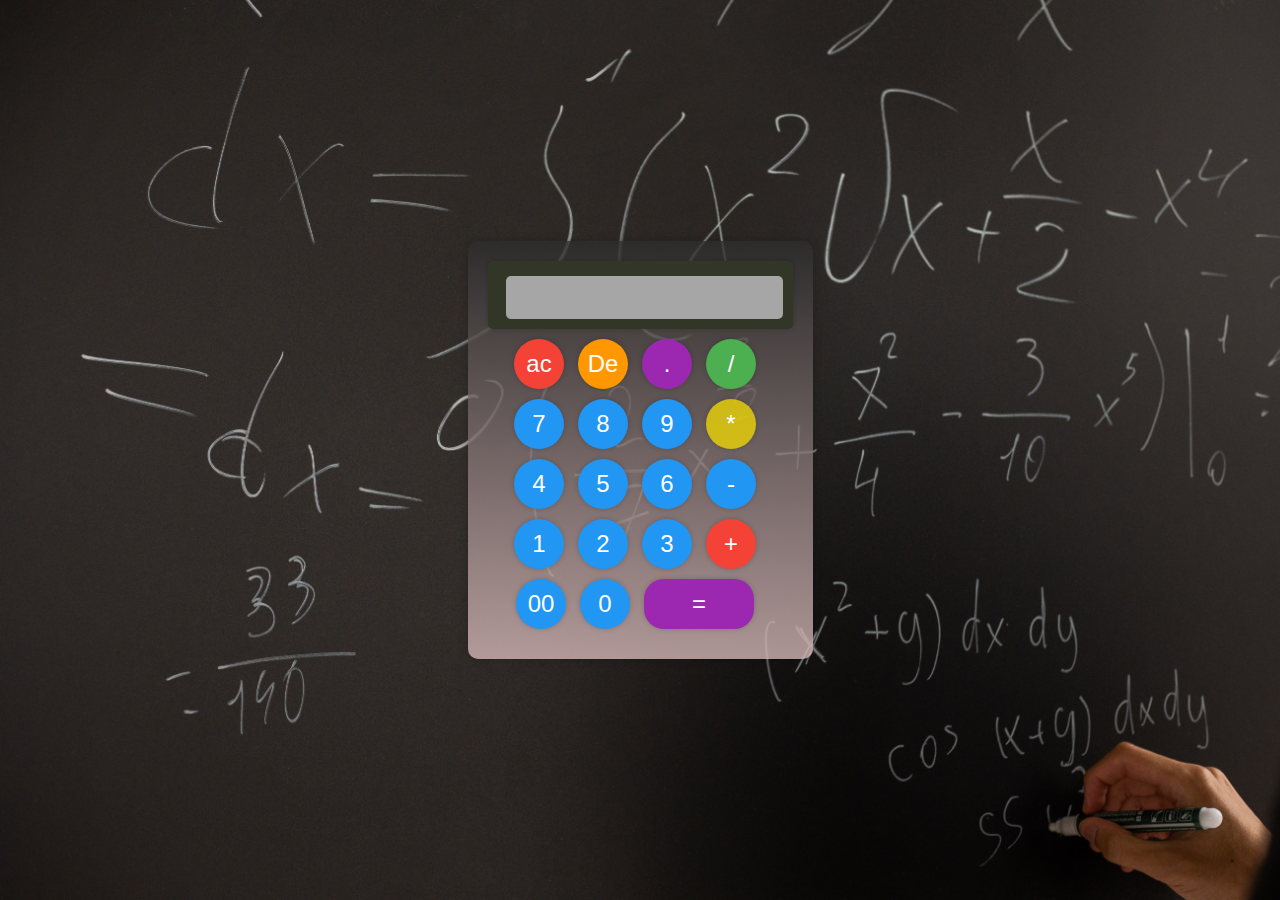
<file: index.html>
<!DOCTYPE html>
<html lang="en">

<head>
    <meta charset="UTF-8">
    <meta http-equiv="X-UA-Compatible" content="IE=edge">
    <meta name="viewport" content="width=device-width, initial-scale=1.0">
    <link rel="stylesheet" href="style.css">
    
    <title>calculater</title>
</head>

<body>
    <section id="container">
        <div class="calculater">
            <form action="#">
                <div class="display">
                    <input type="text" name="#" id="result">
                </div>
                <div class="number">
                    <div class="first">
                        <input type="button" value="ac">
                        <input type="button" value="De">
                        <input type="button" value=".">
                        <input type="button" value="/">
                    </div>
                    <div class="second">
                        <input type="button" value="7">
                        <input type="button" value="8">
                        <input type="button" value="9">
                        <input type="button" value="*">
                    </div>
                    <div class="third">
                        <input type="button" value="4">
                        <input type="button" value="5">
                        <input type="button" value="6">
                        <input type="button" value="-">
                    </div>
                    <div class="fourth">
                        <input type="button" value="1">
                        <input type="button" value="2">
                        <input type="button" value="3">
                        <input type="button" value="+">
                    </div>
                    <div class="third">
                        <input type="button" value="00">
                        <input type="button" value="0">
                        <input type="button" id="value" value="=">
                    </div>
                </div>

            </form>
        </div>
    </section>

    <script src="main.js"></script>
</body>

</html>
</file>
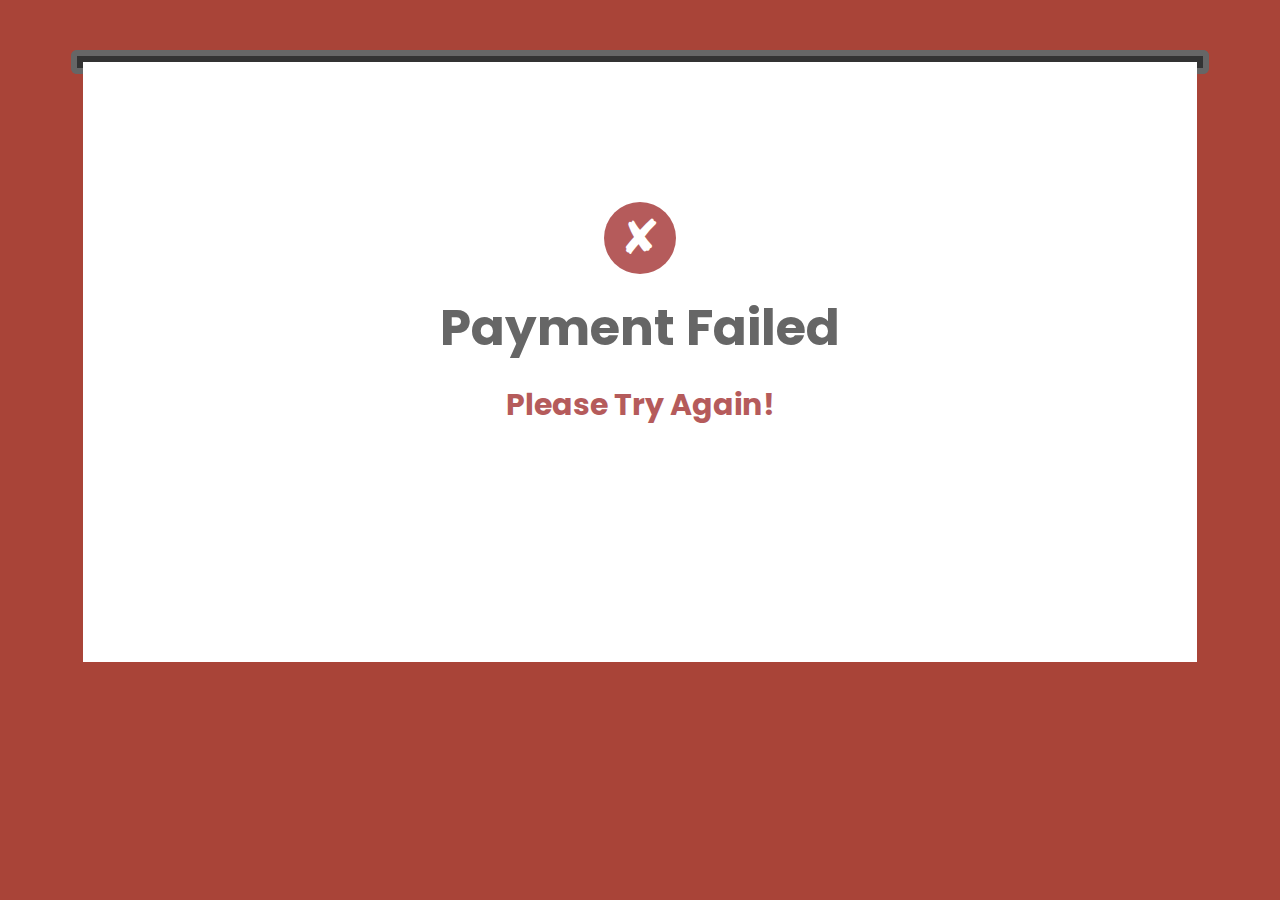
<file: failedComplete.html>
<!DOCTYPE html>
<html lang="en">

<head>
    <meta charset="UTF-8">
    <link rel="icon" href="images/dollar.png" type="image/png" sizes="16x16">
    <title>Payment Success</title>
    <link href="https://fonts.googleapis.com/css2?family=Poppins:wght@500&display=swap" rel="stylesheet">
    <link rel="stylesheet" href="sucess.css">
</head>
<style>
  body{
      background: #A94438;
  }
</style>

<body>
<div class="container">
    <div class="printer-top"></div>

    <div class="paper-container">
        <div class="printer-bottom"></div>

        <div class="paper">
            <div class="main-contents">
                <div class="success-icon Failed_Icon">&#10008;</div>
                <div class="Failed-title">
                    Payment Failed
                </div>

                <div class="order-details">
                    <div class="Failed">Please Try Again!</div>
                </div>
            </div>
            <div class="jagged-edge"></div>
        </div>
    </div>
</div>
</body>
</html>
</file>
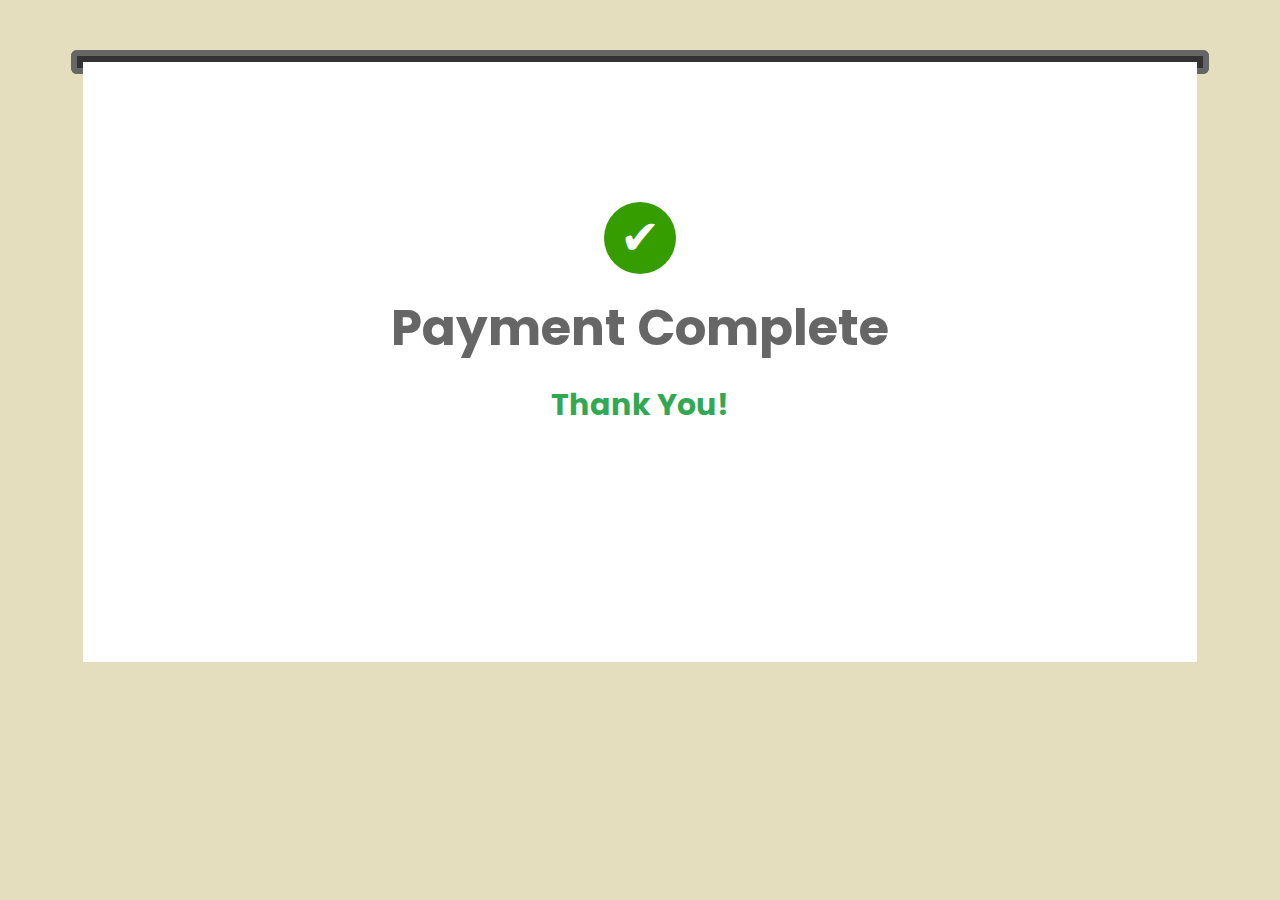
<file: success.html>
<!DOCTYPE html>
<html lang="en">

<head>
    <meta charset="UTF-8">
    <link rel="icon" href="images/dollar.png" type="image/png" sizes="16x16">
    <title>Payment Success</title>
    <link href="https://fonts.googleapis.com/css2?family=Poppins:wght@500&display=swap" rel="stylesheet">
    <link rel="stylesheet" href="sucess.css">
</head>
<style>

</style>

<body>
<div class="container">
    <div class="printer-top"></div>

    <div class="paper-container">
        <div class="printer-bottom"></div>

        <div class="paper">
            <div class="main-contents">
                <div class="success-icon">&#10004;</div>
                <div class="success-title">
                    Payment Complete
                </div>

                <div class="order-details">
                    <div class="complement">Thank You!</div>
                </div>
            </div>
            <div class="jagged-edge"></div>
        </div>
    </div>
</div>
</body>
</html>
</file>
<file: style.css>
body {
  margin: 0;
  padding: 0;
  box-sizing: border-box;
}
#container {
  background: url(./images/pexels-monstera-6238297.jpg);
  background-size: cover;
  background-repeat: no-repeat;
  display: flex;
  justify-content: center;
  align-items: center;
  height: 100vh;
  background-color: #f2f2f2;
}

.calculater {
  background: linear-gradient(
      to bottom,
      rgba(45, 44, 44, 0.8),
      rgba(211, 182, 182, 0.8)
    );
  background-size: cover;
  background-repeat: no-repeat;
  border-radius: 10px;
  box-shadow: 0 0 10px rgba(0, 0, 0, 0.2);
  padding: 20px;
  text-align: center;
}

.display {
  margin-bottom: 10px;
}

input[type="text"] {
  width: 90%;
  padding: 10px;
  border: none;
  border-radius: 5px;
  font-size: 20px;
  text-align: left;
  background-color: #a6a6a6;
  color: #fff;
}

input[type="button"] {
  width: 50px;
  height: 50px;
  border: none;
  border-radius: 50%;
  font-size: 24px;
  background-color: #2196f3;
  margin-right: 10px;
  margin-bottom: 10px;
  box-shadow: 0 0 5px rgba(0, 0, 0, 0.2);
  color: #fff;
  transition: background-color 0.3s ease;
}

input[type="button"]:hover {
  background-color: #1976d2;
}

/* Custom styles for the calculator buttons */
input[value="ac"] {
  background-color: #f44336;
}

input[value="De"] {
  background-color: #ff9800;
}

input[value="."] {
  background-color: #9c27b0;
}

input[value="/"] {
  background-color: #4caf50;
}

input[value="*"] {
  background-color: #f2da01c2;
}

input[value="-"] {
  background-color: #2196f3;
}

input[value="+"] {
  background-color: #f44336;
}

input[value="="] {
  background-color: #9c27b0;
  width: 110px;
  border-radius: 20px;
}
input[value="="]:hover {
  background-color: #313626;
}
/* Custom styles for the calculator display */
.display {
  background-color: #313626;
  border-radius: 5px;
  box-shadow: 0 0 5px rgba(0, 0, 0, 0.2);
  padding: 10px;
  font-size: 36px;
  text-align: right;
  color: #000;
  overflow: hidden;
  white-space: nowrap;
  text-overflow: ellipsis;
}


/* media query to make the application is responsive  */
/* Media queries */
@media screen and (max-width: 768px) {
  .calculater {
    padding: 10px;
  }

  input[type="text"] {
    font-size: 16px;
  }

  input[type="button"] {
    font-size: 20px;
    width: 40px;
    height: 40px;
  }

  input[value="="] {
    width: 90px;
    border-radius: 10px;
  }

  .display {
    font-size: 24px;
  }
}

@media screen and (max-width: 480px) {
  input[type="text"] {
    font-size: 14px;
  }

  input[type="button"] {
    font-size: 16px;
    width: 30px;
    height: 30px;
  }

  input[value="="] {
    width: 70px;
    border-radius: 5px;
  }

  .display {
    font-size: 20px;
  }
}
@media screen and (max-height:230px) {
    #container{
      max-height: 100vh
    }
    .calculater{
      max-height:100%;
    }
  
  input[type="button"]{
  width: 20px;
  height: 15px;
  /* margin: 0; */
  font-size: 10px;
}


  
}
</file>
<file: sucess.css>
body {
    background: #E4DEBE;
}

.container {
    max-width:90%;
    margin: 50px auto;
    overflow: hidden;

}
@media (max-width: 767px) {
    .container {
        max-width: 70% !important;/* Set a maximum width of 100% for small screens */
    }
}

.printer-top {
    z-index: 1;
    border: 6px solid #666666;
    height: 6px;
    border-bottom: 0;
    border-radius: 6px 6px 0 0;
    background: #333333;
}

.printer-bottom {
    z-index: 0;
    border: 6px solid #666666;
    height: 6px;
    border-top: 0;
    border-radius: 0 0 6px 6px;
    background: #333333;
}

.paper-container {
    position: relative;
    overflow: hidden;
    height: 600px;
}

.paper {
    background: #ffffff;
    font-family: 'Poppins', sans-serif;
    height: 500px;
    z-index: 2;
    margin: 0 12px;
    margin-top: -12px;
    animation: print 5000ms cubic-bezier(0.68, -0.55, 0.265, 0.9) infinite;
    -moz-animation: print 5000ms cubic-bezier(0.68, -0.55, 0.265, 0.9) infinite;
    padding-top: 100px;
}

.main-contents {
    margin: 0 12px;
    padding: 24px;
}

.jagged-edge {
    position: relative;
    height: 20px;
    width: 100%;
    margin-top: 175px;
}

.jagged-edge:after {
    content: "";
    display: block;
    position: absolute;
    /*bottom: 20 px;*/
    left: 0;
    right: 0;
    height: 20px;
    background: linear-gradient(45deg,
    transparent 33.333%,
    #ffffff 33.333%,
    #ffffff 66.667%,
    transparent 66.667%),
    linear-gradient(-45deg,
            transparent 33.333%,
            #ffffff 33.333%,
            #ffffff 66.667%,
            transparent 66.667%);
    background-size: 16px 40px;
    background-position: 0 -20px;
}

.success-icon {
    text-align: center;
    font-size: 48px;
    height: 72px;
    background: #359d00;
    border-radius: 50%;
    width: 72px;
    height: 72px;
    margin: 16px auto;
    color: #fff;
}

.Failed_Icon{
    background: #b55b5b !important;;
}

.success-title {
    font-size: 50px;
    font-family: 'Poppins', sans-serif;
    text-align: center;
    color: #666;
    font-weight: bold;
    margin-bottom: 16px;
}

.Failed-title {
    font-size: 50px;
    font-family: 'Poppins', sans-serif;
    text-align: center;
    color: #666;
    font-weight: bold;
    margin-bottom: 16px;
}

.success-description {
    font-size: 30px;
    font-family: 'Poppins', sans-serif;
    line-height: 21px;
    color: #999;
    text-align: center;
    margin-bottom: 24px;
}

.order-details {
    text-align: center;
    color: #333;
    font-weight: bold;

}

.order-number-label {
    font-size: 18px;
    margin-bottom: 8px;
}

.order-number {
    border-top: 1px solid #ccc;
    border-bottom: 1px solid #ccc;
    line-height: 48px;
    font-size: 48px;
    padding: 8px 0;
    margin-bottom: 24px;
}

.complement {
    font-size: 30px;
    margin-bottom: 30px;
    color: #32a852;
}

.Failed {
    font-size: 30px;
    margin-bottom: 30px;
    color: #b55b5b;
}


@keyframes print {
    0% {
        transform: translateY(-90%);
    }

    100% {
        transform: translateY(0%);
    }
}

@-webkit-keyframes print {
    0% {
        -webkit-transform: translateY(-90%);
    }

    100% {
        -webkit-transform: translateY(0%);
    }
}

@-moz-keyframes print {
    0% {
        -moz-transform: translateY(-90%);
    }

    100% {
        -moz-transform: translateY(0%);
    }
}

@-ms-keyframes print {
    0% {
        -ms-transform: translateY(-90%);
    }

    100% {
        -ms-transform: translateY(0%);
    }
}
</file>
